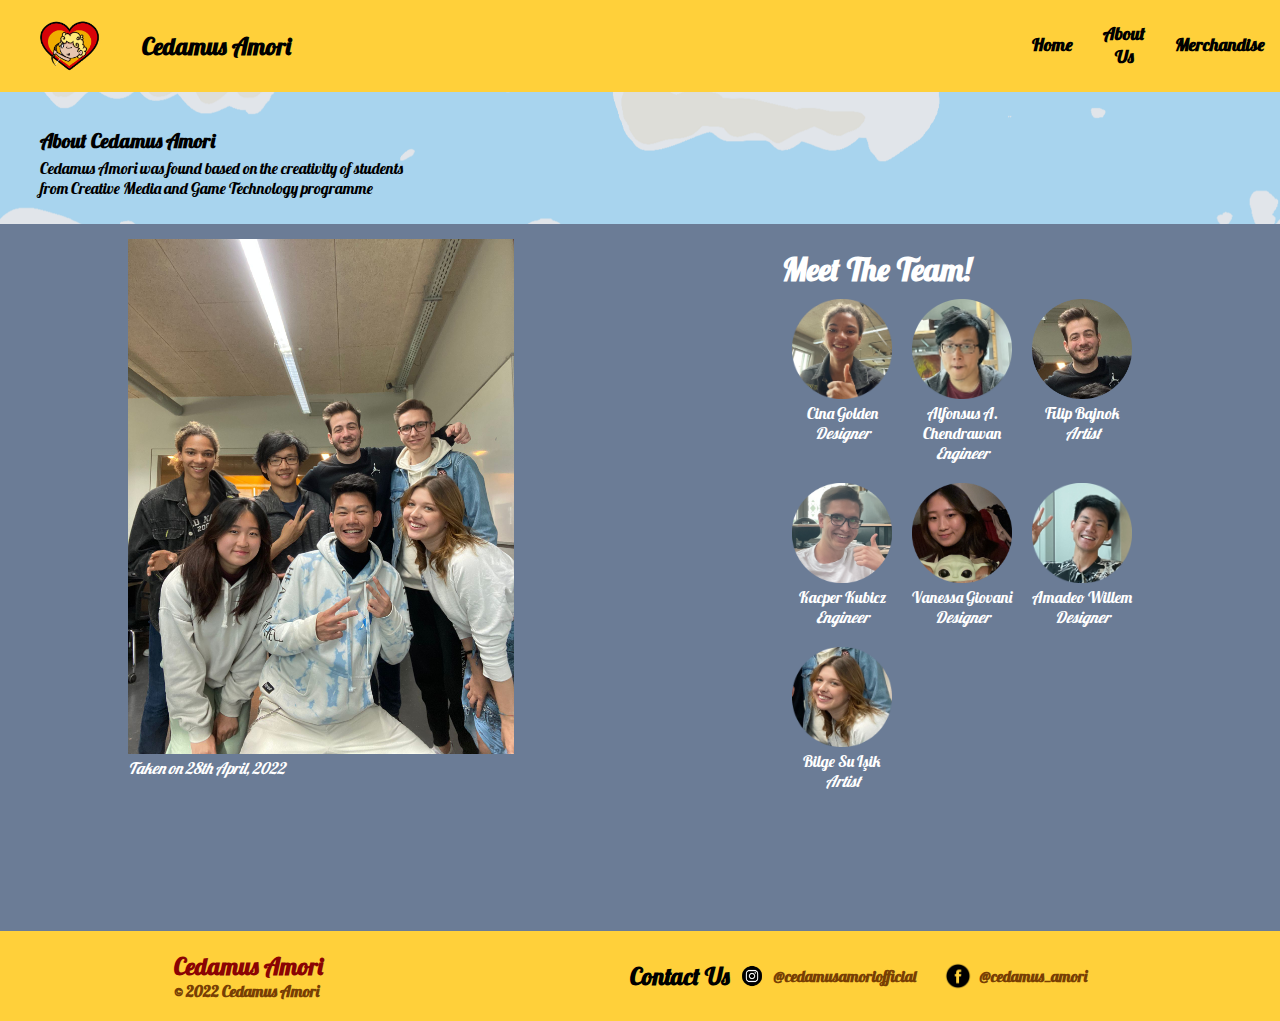
<file: html/about-us.html>
<!DOCTYPE html>
<html lang="en">
<head>
    <meta charset="UTF-8">
    <meta http-equiv="X-UA-Compatible" content="IE=edge">
    <meta name="viewport" content="width=device-width, initial-scale=1.0">
    <title>About Us</title>
    <link rel="stylesheet" href="../css/template.css">
    <link rel="stylesheet" href="../css/about-us-style.css">
    <link rel="stylesheet" href="../css/responsive.css">
</head>
<body>
    <header>
        <div class="container-header">
            <div class="game">
                <div class="logo">
                    <a href="../html/index.html" class=""><img src="../images/logo.png" alt=""></a>
                </div>
                <div class="game-title">
                    <h2>Cedamus Amori</h2>
                </div>
            </div>
            
            <div class="nav-bar">
                <a href="../html/index.html" class="nav">Home</a>
                <a href="../html/about-us.html" class="nav">About Us</a>
                <a href="../html/merchandise.html" class="nav">Merchandise</a>
            </div>
        </div>
    </header>

    <div id="pages">
        <div id="about">
            <h1>About Cedamus Amori</h1>
            <p>Cedamus Amori was found based on the creativity of students</p>
            <p>from Creative Media and Game Technology programme</p>
        </div>
        <div id="content-about">
            <div id="founders">
                <figure>
                    <img src="../images/founders.jpeg" alt="">
                    <figcaption><i>Taken on 28th April, 2022</i></figcaption>
                </figure>

            </div>
            <div id="desc">
                <h1>Meet The Team!</h1>
                <div id="satu">
                    <div class="person">
                        <div class="photo">
                            <img src="../images/cina.png" alt="">
                        </div>
                        <div class="nama">
                            <p>Cina Golden</p>
                        </div>
                        <div class="role">
                            <p><i>Designer</i></p>
                        </div>
                    </div>
                    <div class="person">
                        <div class="photo">
                            <img src="../images/alfon.png" alt="">
                        </div>
                        <div class="nama">
                            <p>Alfonsus A. Chendrawan</p>
                        </div>
                        <div class="role">
                            <p><i>Engineer</i></p>
                        </div>
                    </div>
                    <div class="person">
                        <div class="photo">
                            <img src="../images/filip.png" alt="">
                        </div>
                        <div class="nama">
                            <p>Filip Bajnok</p>
                        </div>
                        <div class="role">
                            <p><i>Artist</i></p>
                        </div>
                    </div>
                </div>
                <div id="dua">
                    <div class="person">
                        <div class="photo">
                            <img src="../images/kacper.png" alt="">
                        </div>
                        <div class="nama">
                            <p>Kacper Kubicz</p>
                        </div>
                        <div class="role">
                            <p><i>Engineer</i></p>
                        </div>
                    </div>
                    <div class="person">
                        <div class="photo">
                            <img src="../images/vani.png" alt="">
                        </div>
                        <div class="nama">
                            <p>Vanessa Giovani</p>
                        </div>
                        <div class="role">
                            <p><i>Designer</i></p>
                        </div>
                    </div>
                    <div class="person">
                        <div class="photo">
                            <img src="../images/deo.png" alt="">
                        </div>
                        <div class="nama">
                            <p>Amadeo Willem</p>
                        </div>
                        <div class="role">
                            <p><i>Designer</i></p>
                        </div>
                    </div>

                </div>
                <div id="tiga">
                    <div class="person">
                        <div class="photo">
                            <img src="../images/bilge.png" alt="">
                        </div>
                        <div class="nama">
                            <p>Bilge Su Işik</p>
                        </div>
                        <div class="role">
                            <p><i>Artist</i></p>
                        </div>
                    </div>
                </div>
            </div>
        </div>
    </div>
    <footer>
        <div id="container-footer">
            <div id="footer-title">
                <h2>Cedamus Amori</h2>
                <h3>© 2022 Cedamus Amori</h3>
            </div>

            <div id="contact-us">
                <div class="contact-us-title">
                    <h2>Contact Us</h2>
                </div>
                <div class="socmed">
                    <div class="socmed-img">
                        <img src="../images/igLogo.png" alt="">
                    </div>
                    <a href="https://www.instagram.com/">@cedamusamoriofficial</a>
                </div>
                <div class="socmed">
                    <div class="socmed-img">
                        <img src="../images/fbLogo.png" alt="">
                    </div>
                    <a href="https://www.facebook.com/">@cedamus_amori</a>
                </div>
            </div>
        </div>
    </footer>
    
</body>
</html>
</file>
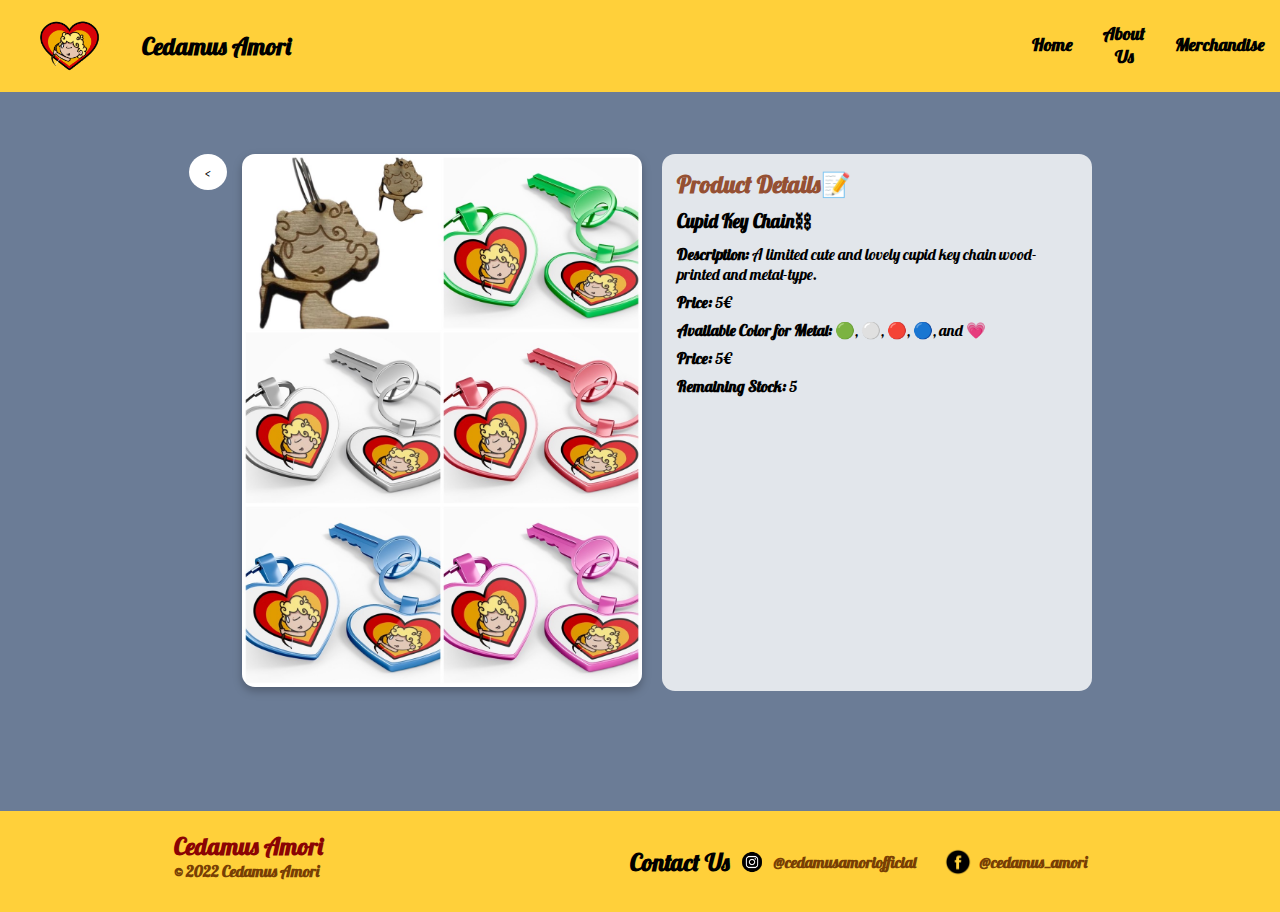
<file: html/keychain.html>
<!DOCTYPE html>
<html lang="en">
<head>
    <meta charset="UTF-8">
    <meta http-equiv="X-UA-Compatible" content="IE=edge">
    <meta name="viewport" content="width=device-width, initial-scale=1.0">
    <title>Key Chain</title>
    <link rel="stylesheet" href="../css/product.css">
    <link rel="stylesheet" href="../css/template.css">
    <link rel="stylesheet" href="../css/responsive.css">
</head>
<body>
    <header>
        <div class="container-header">
            <div class="game">
                <div class="logo">
                    <a href="../html/index.html" class=""><img src="../images/logo.png" alt=""></a>
                </div>
                <div class="game-title">
                    <h2>Cedamus Amori</h2>
                </div>
            </div>
            
            <div class="nav-bar">
                <a href="../html/index.html" class="nav">Home</a>
                <a href="../html/about-us.html" class="nav">About Us</a>
                <a href="../html/merchandise.html" class="nav">Merchandise</a>
            </div>
        </div>
    </header>

    <div id="content-product">
        <div id="back">
            <a href="../html/merchandise.html" class="previous round">&#8249;</a>
        </div>
        <div id="left">
            <img src="../images/keys.jpg" alt="">
        </div>
        <div id="right">
            <div id="txt">
                <h2>Product Details📝</h2>
            </div>
            <div id="details">
                <h3>Cupid Key Chain⛓</h3>
                <p><b>Description:</b> A limited cute and lovely cupid key chain wood-printed and metal-type.</p>
                <p><b>Price:</b> 5€</p>
                <p><b>Available Color for Metal:</b> 🟢, ⚪, 🔴, ​🔵, and 💗​</p>
                <p><b>Price:</b> 5€</p>
                <p><b>Remaining Stock:</b> 5</p>
            </div>
        </div>
    </div>
    <footer>
        <div id="container-footer">
            <div id="footer-title">
                <h2>Cedamus Amori</h2>
                <h3>© 2022 Cedamus Amori</h3>
            </div>

            <div id="contact-us">
                <div class="contact-us-title">
                    <h2>Contact Us</h2>
                </div>
                <div class="socmed">
                    <div class="socmed-img">
                        <img src="../images/igLogo.png" alt="">
                    </div>
                    <a href="https://www.instagram.com/">@cedamusamoriofficial</a>
                </div>
                <div class="socmed">
                    <div class="socmed-img">
                        <img src="../images/fbLogo.png" alt="">
                    </div>
                    <a href="https://www.facebook.com/">@cedamus_amori</a>
                </div>
            </div>
        </div>
    </footer>
    
</body>
</html>
</file>
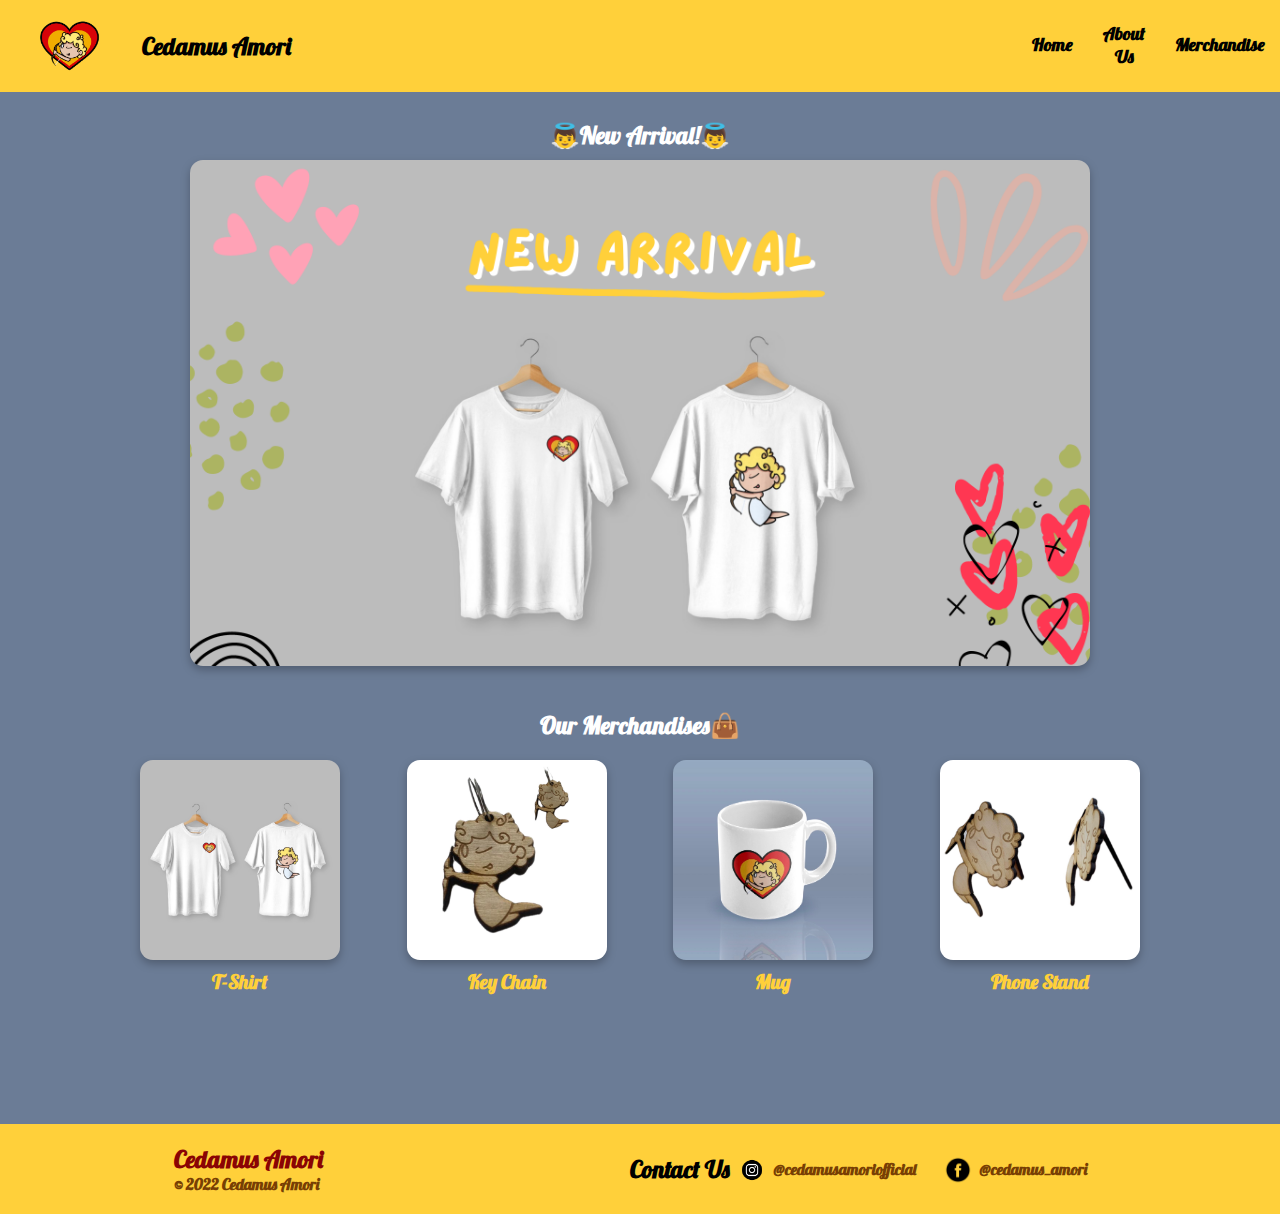
<file: html/merchandise.html>
<!DOCTYPE html>
<html lang="en">
<head>
    <meta charset="UTF-8">
    <meta http-equiv="X-UA-Compatible" content="IE=edge">
    <meta name="viewport" content="width=device-width, initial-scale=1.0">
    <title>Merchandise</title>
    <link rel="stylesheet" href="../css/merchandise.css">
    <link rel="stylesheet" href="../css/template.css">
    <link rel="stylesheet" href="../css/responsive.css">
    
</head>
<body>
    <header>
        <div class="container-header">
            <div class="game">
                <div class="logo">
                    <a href="../html/index.html" class=""><img src="../images/logo.png" alt=""></a>
                </div>
                <div class="game-title">
                    <h2>Cedamus Amori</h2>
                </div>
            </div>
            
            <div class="nav-bar">
                <a href="../html/index.html" class="nav">Home</a>
                <a href="../html/about-us.html" class="nav">About Us</a>
                <a href="../html/merchandise.html" class="nav">Merchandise</a>
            </div>
        </div>
    </header>

    <div id="content">
        <div id="txt1">
            <h2>👼New Arrival!👼</h2>
        </div>
        <div id="banner">
            <a href="../html/shirt.html">
                <img src="../images/new.png" alt="">
            </a>
        </div>
        <div id="txt2">
            <h2>Our Merchandises👜</h2>
        </div>
        <div id="products">
            <div id="shirts">
               <a href="../html/shirt.html">
                <img src="../images/shirtcover.jpg" alt="">
                <div id="shirt">
                    <p>T-Shirt</p>
                </div>
               </a>
            </div>
            <div id="keychains">
                <a href="../html/keychain.html">
                    <img src="../images/cupidkey.jpeg.jpg" alt="">
                    <div id="keychain">
                        <p>Key Chain</p>
                    </div>
                </a>
            </div>
            <div id="mugs">
                <a href="../html/mug.html">
                    <img src="../images/mugcover.jpg" alt="">
                    <div id="mug">
                        <p>Mug</p>
                    </div>
                </a>
            </div>
            <div id="phonestandings">
                <a href="../html/phonestanding.html">
                    <img src="../images/phones.jpg" alt="">
                    <div id="phonestanding">
                        <p>Phone Stand</p>
                    </div>
                </a>
            </div>
        </div> 
    </div>

    <footer>
        <div id="container-footer">
            <div id="footer-title">
                <h2>Cedamus Amori</h2>
                <h3>© 2022 Cedamus Amori</h3>
            </div>

            <div id="contact-us">
                <div class="contact-us-title">
                    <h2>Contact Us</h2>
                </div>
                <div class="socmed">
                    <div class="socmed-img">
                        <img src="../images/igLogo.png" alt="">
                    </div>
                    <a href="https://www.instagram.com/">@cedamusamoriofficial</a>
                </div>
                <div class="socmed">
                    <div class="socmed-img">
                        <img src="../images/fbLogo.png" alt="">
                    </div>
                    <a href="https://www.facebook.com/">@cedamus_amori</a>
                </div>
            </div>
        </div>
    </footer>
    
</body>
</html>
</file>
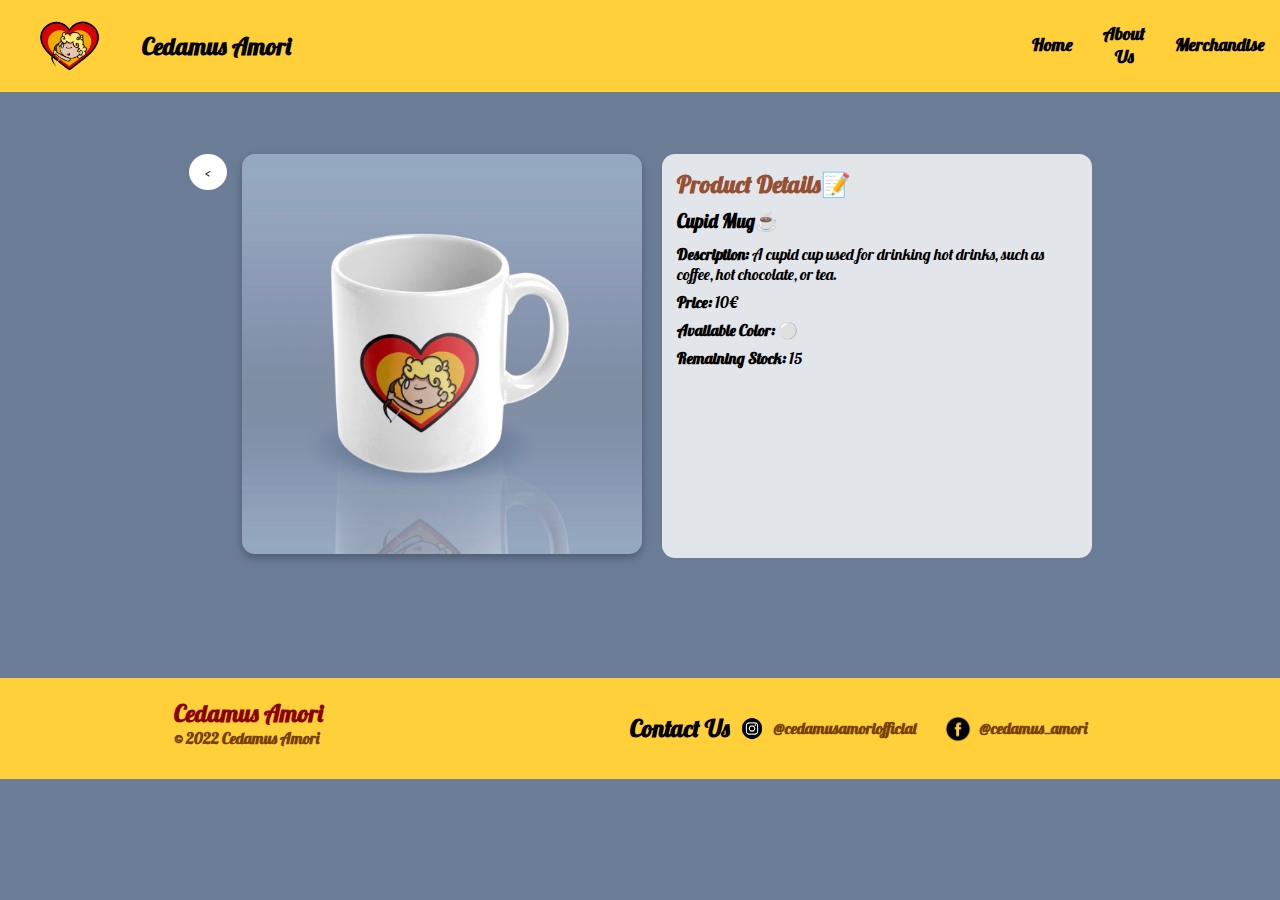
<file: html/mug.html>
<!DOCTYPE html>
<html lang="en">
<head>
    <meta charset="UTF-8">
    <meta http-equiv="X-UA-Compatible" content="IE=edge">
    <meta name="viewport" content="width=device-width, initial-scale=1.0">
    <title>Mug</title>
    <link rel="stylesheet" href="../css/product.css">
    <link rel="stylesheet" href="../css/template.css">
    <link rel="stylesheet" href="../css/responsive.css">
</head>
<body>
    <header>
        <div class="container-header">
            <div class="game">
                <div class="logo">
                    <a href="../html/index.html" class=""><img src="../images/logo.png" alt=""></a>
                </div>
                <div class="game-title">
                    <h2>Cedamus Amori</h2>
                </div>
            </div>
            
            <div class="nav-bar">
                <a href="../html/index.html" class="nav">Home</a>
                <a href="../html/about-us.html" class="nav">About Us</a>
                <a href="../html/merchandise.html" class="nav">Merchandise</a>
            </div>
        </div>
    </header>

    <div id="content-product">
        <div id="back">
            <a href="../html/merchandise.html" class="previous round">&#8249;</a>
        </div>
        <div id="left">
            <img src="../images/mugcover.jpg" alt="">
        </div>
        <div id="right">
            <div id="txt">
                <h2>Product Details📝</h2>
            </div>
            <div id="details">
                <h3>Cupid Mug☕</h3>
                <p><b>Description:</b> A cupid cup used for drinking hot drinks, such as coffee, hot chocolate, or tea.</p>
                <p><b>Price:</b> 10€</p>
                <p><b>Available Color:</b> ⚪</p>
                <p><b>Remaining Stock:</b> 15</p>
            </div>
        </div>
        
    </div>

    <footer>
        <div id="container-footer">
            <div id="footer-title">
                <h2>Cedamus Amori</h2>
                <h3>© 2022 Cedamus Amori</h3>
            </div>

            <div id="contact-us">
                <div class="contact-us-title">
                    <h2>Contact Us</h2>
                </div>
                <div class="socmed">
                    <div class="socmed-img">
                        <img src="../images/igLogo.png" alt="">
                    </div>
                    <a href="https://www.instagram.com/">@cedamusamoriofficial</a>
                </div>
                <div class="socmed">
                    <div class="socmed-img">
                        <img src="../images/fbLogo.png" alt="">
                    </div>
                    <a href="https://www.facebook.com/">@cedamus_amori</a>
                </div>
            </div>
        </div>
    </footer>
    
</body>
</html>
</file>
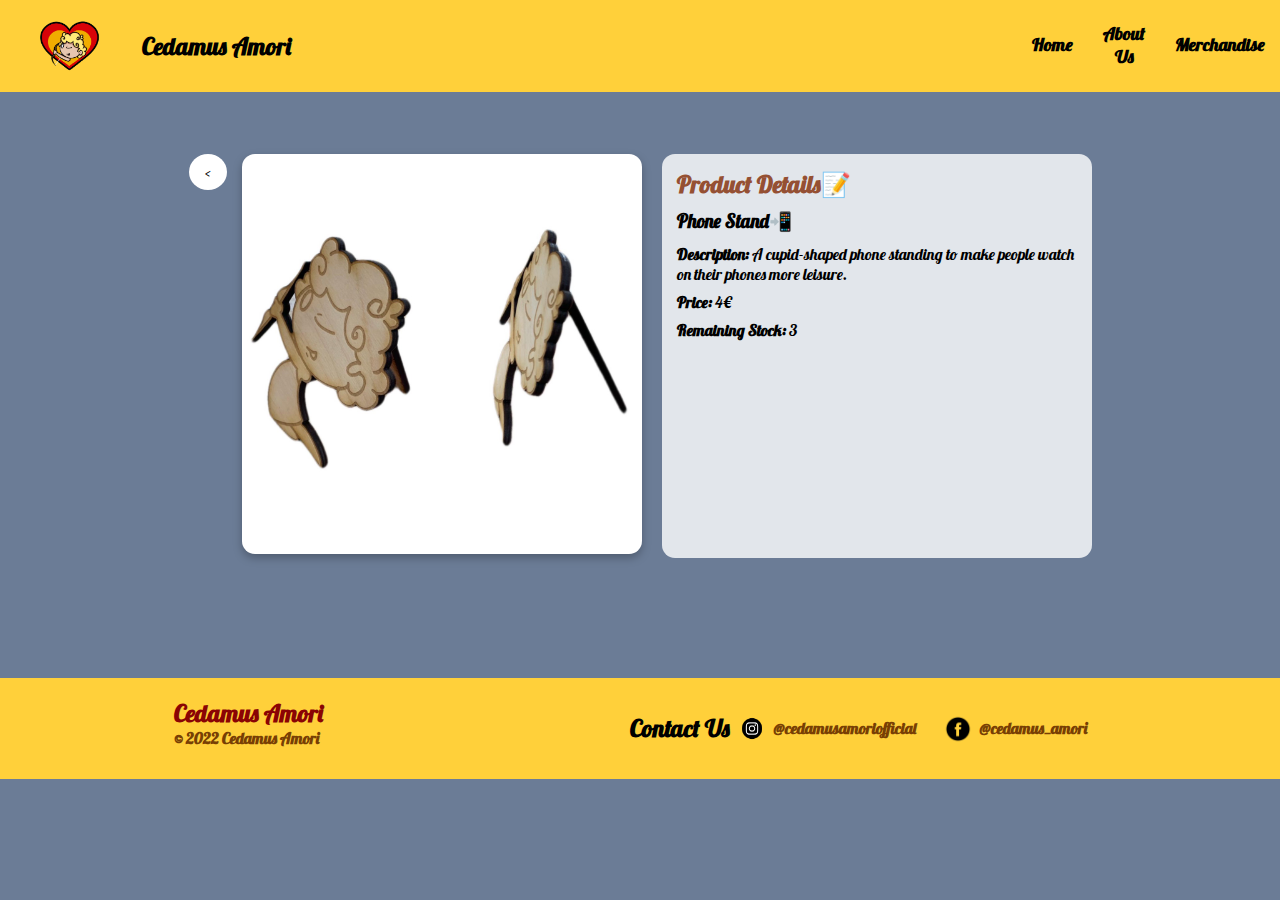
<file: html/phonestanding.html>
<!DOCTYPE html>
<html lang="en">
<head>
    <meta charset="UTF-8">
    <meta http-equiv="X-UA-Compatible" content="IE=edge">
    <meta name="viewport" content="width=device-width, initial-scale=1.0">
    <title>Mug</title>
    <link rel="stylesheet" href="../css/product.css">
    <link rel="stylesheet" href="../css/template.css">
    <link rel="stylesheet" href="../css/responsive.css">
</head>
<body>
    <header>
        <div class="container-header">
            <div class="game">
                <div class="logo">
                    <a href="../html/index.html" class=""><img src="../images/logo.png" alt=""></a>
                </div>
                <div class="game-title">
                    <h2>Cedamus Amori</h2>
                </div>
            </div>
            
            <div class="nav-bar">
                <a href="../html/index.html" class="nav">Home</a>
                <a href="../html/about-us.html" class="nav">About Us</a>
                <a href="../html/merchandise.html" class="nav">Merchandise</a>
            </div>
        </div>
    </header>

    <div id="content-product">
        <div id="back">
            <a href="../html/merchandise.html" class="previous round">&#8249;</a>
        </div>
        <div id="left">
            <img src="../images/phones.jpg" alt="">
        </div>
        <div id="right">
            <div id="txt">
                <h2>Product Details📝</h2>
            </div>
            <div id="details">
                <h3>Phone Stand📲</h3>
                <p><b>Description:</b> A cupid-shaped phone standing to make people watch on their phones more leisure.</p>
                <p><b>Price:</b> 4€</p>
                <p><b>Remaining Stock:</b> 3</p>
            </div>
        </div>
    </div>

    <footer>
        <div id="container-footer">
            <div id="footer-title">
                <h2>Cedamus Amori</h2>
                <h3>© 2022 Cedamus Amori</h3>
            </div>

            <div id="contact-us">
                <div class="contact-us-title">
                    <h2>Contact Us</h2>
                </div>
                <div class="socmed">
                    <div class="socmed-img">
                        <img src="../images/igLogo.png" alt="">
                    </div>
                    <a href="https://www.instagram.com/">@cedamusamoriofficial</a>
                </div>
                <div class="socmed">
                    <div class="socmed-img">
                        <img src="../images/fbLogo.png" alt="">
                    </div>
                    <a href="https://www.facebook.com/">@cedamus_amori</a>
                </div>
            </div>
        </div>
    </footer>
    
</body>
</html>
</file>
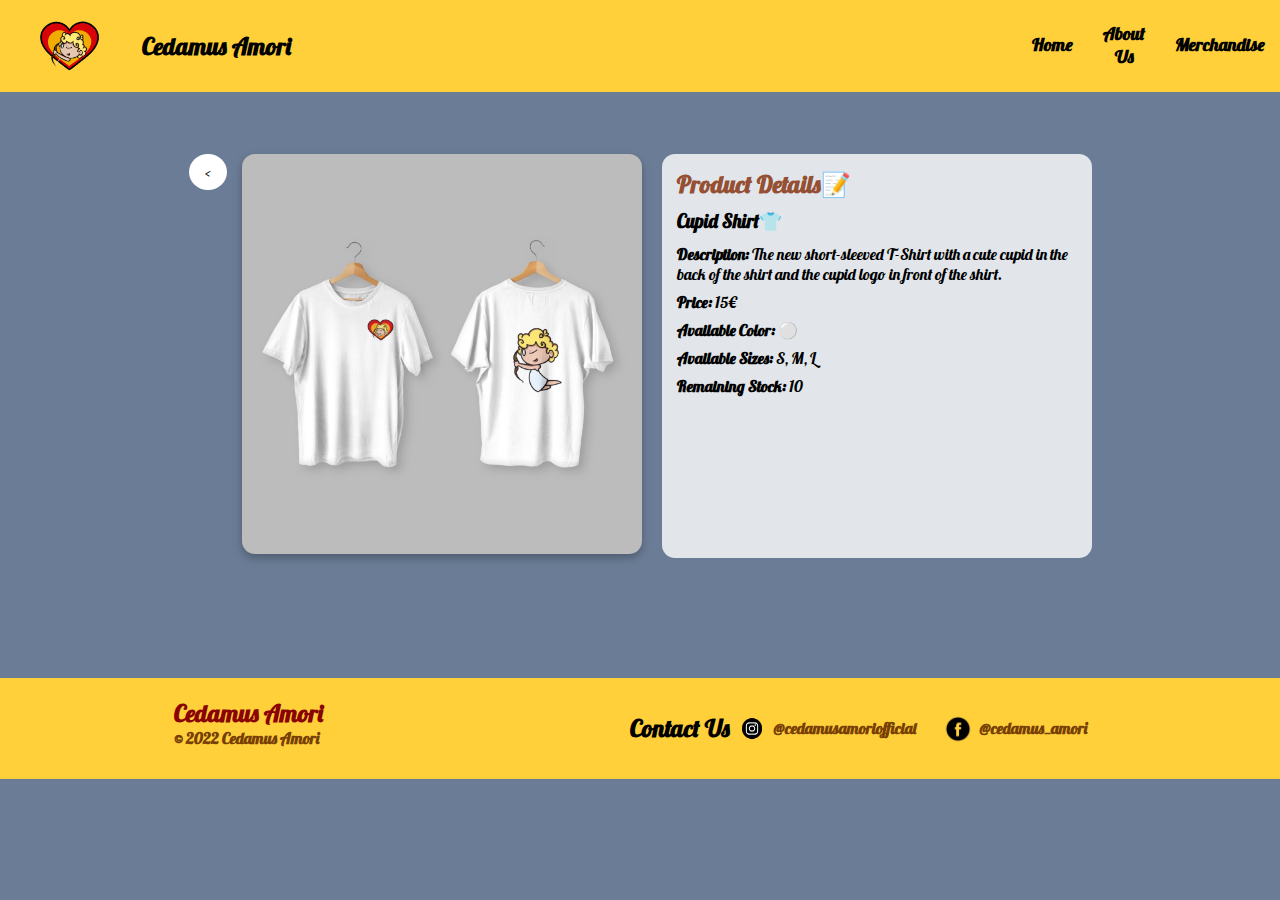
<file: html/shirt.html>
<!DOCTYPE html>
<html lang="en">
<head>
    <meta charset="UTF-8">
    <meta http-equiv="X-UA-Compatible" content="IE=edge">
    <meta name="viewport" content="width=device-width, initial-scale=1.0">
    <title>Shirt</title>
    <link rel="stylesheet" href="../css/product.css">
    <link rel="stylesheet" href="../css/template.css">
    <link rel="stylesheet" href="../css/responsive.css">
</head>
<body>
    <header>
        <div class="container-header">
            <div class="game">
                <div class="logo">
                    <a href="../html/index.html" class=""><img src="../images/logo.png" alt=""></a>
                </div>
                <div class="game-title">
                    <h2>Cedamus Amori</h2>
                </div>
            </div>
            
            <div class="nav-bar">
                <a href="../html/index.html" class="nav">Home</a>
                <a href="../html/about-us.html" class="nav">About Us</a>
                <a href="../html/merchandise.html" class="nav">Merchandise</a>
            </div>
        </div>
    </header>

    <div id="content-product">
        <div id="back">
            <a href="../html/merchandise.html" class="previous round">&#8249;</a>
        </div>
        <div id="left">
            <img src="../images/shirtcover.jpg" alt="">
        </div>
        <div id="right">
            <div id="txt">
                <h2>Product Details📝</h2>
            </div>
            <div id="details">
                <h3>Cupid Shirt👕</h3>
                <p><b>Description:</b> The new short-sleeved T-Shirt with a cute cupid in the back of the shirt and the cupid logo in front of the shirt.</p>
                <p><b>Price:</b> 15€</p>
                <p><b>Available Color:</b> ⚪</p>
                <p><b>Available Sizes:</b> S, M, L</p>
                <p><b>Remaining Stock:</b> 10</p>
            </div>
        </div>
        
    </div>

    <footer>
        <div id="container-footer">
            <div id="footer-title">
                <h2>Cedamus Amori</h2>
                <h3>© 2022 Cedamus Amori</h3>
            </div>

            <div id="contact-us">
                <div class="contact-us-title">
                    <h2>Contact Us</h2>
                </div>
                <div class="socmed">
                    <div class="socmed-img">
                        <img src="../images/igLogo.png" alt="">
                    </div>
                    <a href="https://www.instagram.com/">@cedamusamoriofficial</a>
                </div>
                <div class="socmed">
                    <div class="socmed-img">
                        <img src="../images/fbLogo.png" alt="">
                    </div>
                    <a href="https://www.facebook.com/">@cedamus_amori</a>
                </div>
            </div>
        </div>
    </footer>
    
</body>
</html>
</file>
<file: css/template.css>
@import url('https://fonts.googleapis.com/css?family=Lobster&display=swap');
*{
    margin: 0;
    padding: 0;
    font-family: 'lobster';
}

header{
    align-items: center;
    position: fixed;
    background-color: #FFD03A;
    width: 100%;
    top: 0;
    left: 0;
    z-index: 10;
    margin: 0 auto;
}

p{
    font-family: 'lobster';
}

.game{
    display: flex;
    align-items: center;
}

body{
    background-color: #6B7C96;
}

.container-header{
    display:flex;
    justify-content:space-evenly;
    align-items: center;
}

.logo{
    margin: 5px 20px;
    margin-top: 8px;
    width: 10%;
}

.logo img{
    width: 70%;
    height: auto;
}

.nav-bar{
    display: flex;
    font-size: 18px;
    font-weight: bold;
    align-items: center;
}

header a{
    text-decoration: none;
    color: rgb(0, 0, 0);
    padding: 0px 15px;
}

.nav-bar a{
	float: left;
	display: block;
	color: black;
	text-align: center;
    padding-top: 5px;
    padding-bottom: 5px;
	text-decoration: none;
	border-bottom: 3px solid transparent;
}

.nav-bar a:hover {
	border-bottom: 3px solid rgb(138, 4, 4);
}
  
.nav-bar a.active {	
	border-bottom: 3px solid rgb(138, 4, 4);
}

#header a{
    text-decoration: none;
}

#logo{
    width: 150px;
}

#logo img{
    width: 100%;
    margin: 8px;
}

#content{
    max-width: 1000px;
    margin: auto;
    margin-top: 120px;
}

footer{
    margin-top: 120px;
    background-color: #FFD03A;
    width: 100%;
}

#container-footer{
    padding: 20px;
    display: flex;
    justify-content: space-around;
}

#footer-title h2{
    color:rgb(138, 4, 4); 
}

#footer-title h3{
    color: #783f04;
    font-size: medium;
}

#contact-us{
    display: flex;
    align-items: center;
}

#contact-us-title{
    margin-right: 40px;
    font-size: large;
}

#contact-us-title h2{
    color: black;
}

.socmed{
    display: flex;
    align-items: center;
    margin-right: 20px;
}

.socmed-img{
    padding: 0 7px;
}

.socmed-img img{
    padding-top: 5px;
}

.socmed-img img{
    width: 30px;
    height: auto;
}

.socmed a{
    text-decoration: none;
    color: #783f04;
    font-weight: bold;
}
</file>
<file: css/about-us-style.css>
#about{
    display: flex;
    flex-direction: column;
    justify-content: center;
    padding-left: 40px;
    background-image: url(../images/clouds.png);
    height: 35%;
    padding-top: 10vw;
    padding-bottom: 2vw;
    background-size: cover;
    background-position: center;
    background-repeat: no-repeat;
}
#desc p{
    color: white;
}

figure figcaption{
    color: white;
}

#content-about{
    display: flex;
    padding-top: 15px;
    padding-left: 10vw;
    padding-right: 10vw;
}

#about h1{
    font-size: 15pt;
    padding-bottom: 5px;
}

#founders img{
    width: 60%;
}

#desc{
    padding: 10px;
}

#desc h1{
    color: white;
}

#desc img{
    width: 100px;
}

#satu{
    display: flex;
    justify-content: space-between;
}

#dua{
    display: flex;
    justify-content: space-between;
}

#tiga{
    display: flex;
    justify-content: space-between;
}

.person{
    padding: 10px;
}

.person p{
    text-align: center;
}
</file>
<file: css/responsive.css>
@media all and (max-width: 800px) {
    .nav-bar a{
        font-size: 15px;
    }

    .game-title h2{
        font-size: 20px;
    }

    #contact-us{
        margin-right: 0px;
    }

    #topicTxt p{
        font-size: 15pt;
    }

    #channel p{
        font-size: 15pt;
    }

    #combine{
        display: inline;
    }

    #narrative p{
        font-size: 10pt;
        padding-bottom: 10px;
    }

    #merchandiseTxt p{
        font-size: 15pt;
    }

    #footer-title h2{
        font-size: 17px;
    }

    #footer-title h3{
        font-size: 13px;
    }

    .contact-us-title h2{
        font-size: 17px;
    }

    #socmed a{
        font-size: 11px;
    }

    #txt1 h2{
        font-size: 15pt;
    }

    #txt2 h2{
        font-size: 15pt;
    }

    #products{
        display: inline;
    }

    #cupid img{
        width: 20vw;
    }

    #right{
        max-width: 500px;
    }

    #right h2{
        font-size: 17px;
    }

    #right h3{
        font-size: 15px;
    }

    #right p{
        font-size: 14px;
    }

    #content-about{
        display: inline;
        justify-content: center;
        text-align: center;
    }

    #left img{
        width: 300px;
    }


}
</file>
<file: css/product.css>
#content-product{
    display: flex;
    justify-content: center;
    padding-top: 12vw;
    padding-left: 10vw;
    padding-right: 10vw;
}

#back{
    margin-right: 15px;
}

#back a{
    text-decoration: none;
    display: inline-block;
    padding: 8px 16px;
}
  
#back a:hover {
    background-color: #ddd;
    color: black;
}
  
a.previous {
    background-color: white;
    color: black;
}
  
a.round {
    border-radius: 50%;
}

#left{
    margin-right: 20px;
}

#left img{
    width: 400px;
    border-radius: 13px;
    filter: drop-shadow(0px 4px 4px rgba(0, 0, 0, 0.25));
}

#right{
    background-color: #e2e6eb;
    border-radius: 13px;
    max-width: 400px;
    padding: 15px;
}

#txt{
    color: #955033;
    margin-bottom: 10px;
}


h3{
    margin-bottom: 11px;
}

p{
    margin-bottom: 8px;
}
</file>
<file: css/merchandise.css>
#content{
    padding-left: 10vw;
    padding-right: 10vw;
    text-align: center;
}

#banner{
    text-align: center;
    justify-content: center;
}
#banner img{
    text-align: center;
    justify-content: center;
    width: 90%;
    border-radius: 13px;
    filter: drop-shadow(0px 4px 4px rgba(0, 0, 0, 0.25));
}

#products{
    display: flex;
    justify-content: space-between;
    margin-top: 10px;
    text-align: center;
}

#shirts{
    margin-top: 10px;
    margin-right: 10px;
    margin-bottom: 10px;
}

#keychains{
    margin-top: 10px;
    margin-bottom: 10px;
}

#products img{
    width: 200px;
    border-radius: 13px;
    filter: drop-shadow(0px 4px 4px rgba(0, 0, 0, 0.25));
}

#mugs{
    margin-top: 10px;
    margin-left: 10px;
    margin-bottom: 10px;
}

#phonestandings{
    margin-top: 10px;
    margin-left: 10px;
    margin-bottom: 10px;
}

#products p{
    color: #FFD03A;
    font-weight: bolder;
    font-size: 15pt;
    margin-top: 5px;
}

#products a{
    text-decoration: none;
}

#products a:hover{
    background-color: #955033;
}

#txt1 h2{
    color: white;
    margin-bottom: 10px;
}

#txt2 h2{
    text-align: center;
    color: white;
    margin-top: 40px;
}
</file>
